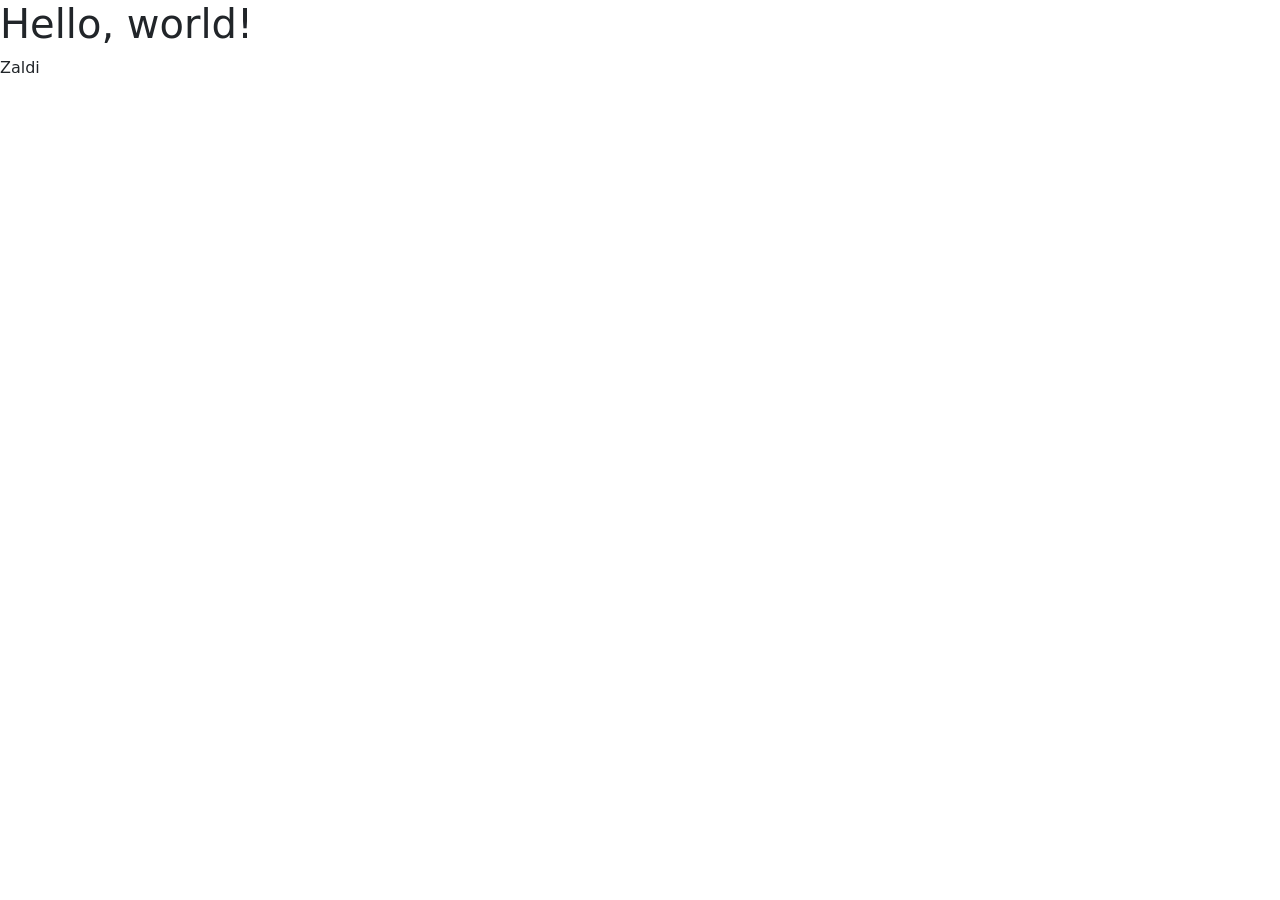
<file: index.html>
<!doctype html>
<html lang="en">
  <head>
    <meta charset="utf-8">
    <meta name="viewport" content="width=device-width, initial-scale=1">
    <title>Bootstrap demo</title>
    <link href="https://cdn.jsdelivr.net/npm/bootstrap@5.3.0-alpha1/dist/css/bootstrap.min.css" rel="stylesheet" integrity="sha384-GLhlTQ8iRABdZLl6O3oVMWSktQOp6b7In1Zl3/Jr59b6EGGoI1aFkw7cmDA6j6gD" crossorigin="anonymous">
  </head>
  <body>
    <h1>Hello, world!</h1>
    <script src="https://cdn.jsdelivr.net/npm/bootstrap@5.3.0-alpha1/dist/js/bootstrap.bundle.min.js" integrity="sha384-w76AqPfDkMBDXo30jS1Sgez6pr3x5MlQ1ZAGC+nuZB+EYdgRZgiwxhTBTkF7CXvN" crossorigin="anonymous"></script>
  </body>
  <a>Zaldi</a>
</html>
</file>
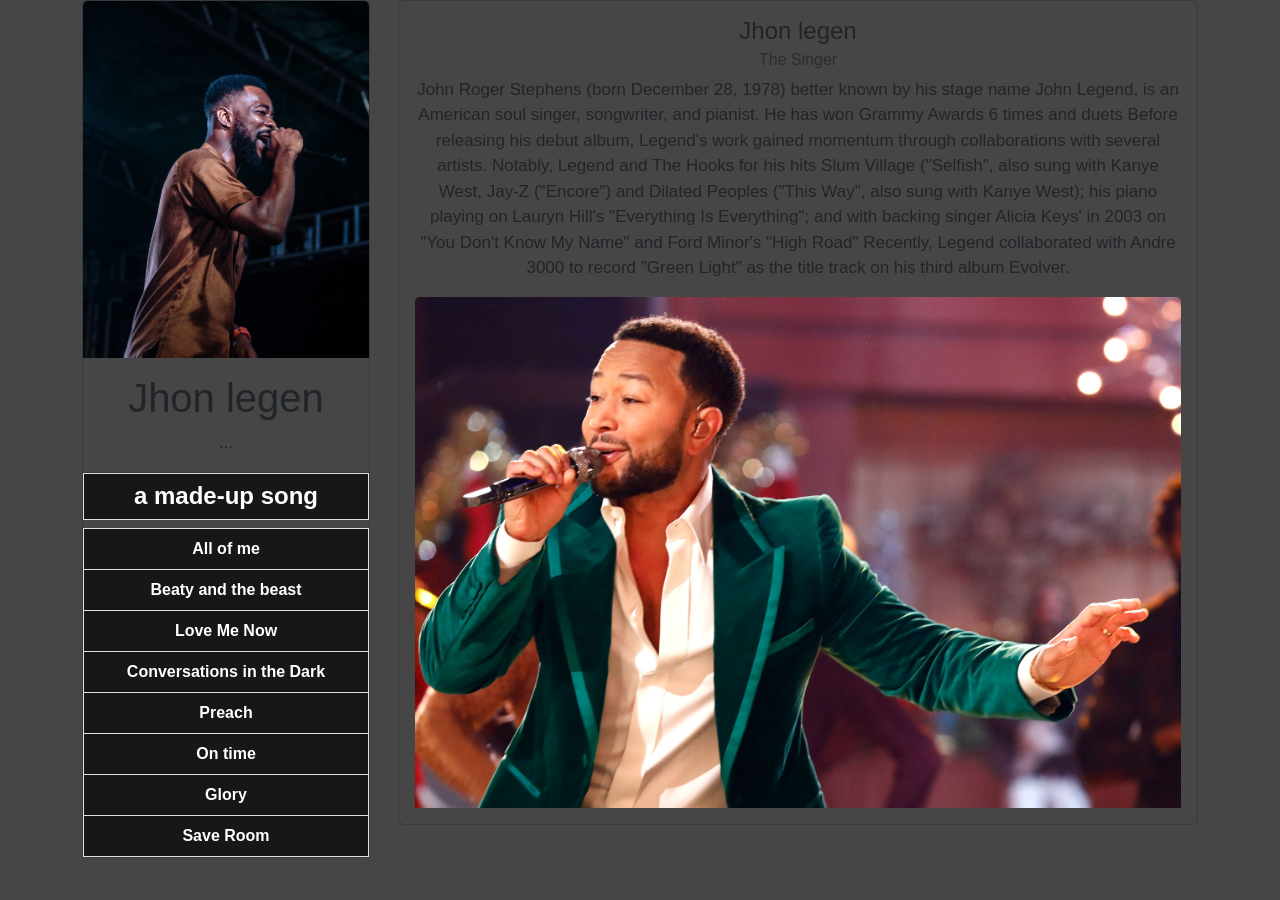
<file: jhonlegen.html>
<!doctype html>
<html lang="en">
  <head>
    <!-- Required meta tags -->
    <meta charset="utf-8">
    <meta name="viewport" content="width=device-width, initial-scale=1">
    

    <!-- Bootstrap CSS -->
    <link href="https://cdn.jsdelivr.net/npm/bootstrap@5.0.2/dist/css/bootstrap.min.css" rel="stylesheet" integrity="sha384-EVSTQN3/azprG1Anm3QDgpJLIm9Nao0Yz1ztcQTwFspd3yD65VohhpuuCOmLASjC" crossorigin="anonymous">
    <link rel="stylesheet" href="jhonlegen.css">
    <title>webnew</title>
  </head>
  <body>
        <div class="container text-center">
                <div class="row">
                  <div class="col">
                        <div class="card" style="width: 18rem;">
                                <img src="obafemi-moyosade-zndslHAXhAw-unsplash.jpg" class="card-img-top" alt="...">
                                <div class="card-body">
                                  <b><h1 class="card-title">Jhon legen</h1></b>
                                  <p class="card-text">...</p>
                                </div>
                                <ul class="list-group list-group-flush">
                                <h4><b><li class="list-group-item">a made-up song</li></b></h4>
                                <b>
                                  <li class="list-group-item">All of me</li>
                                  <li class="list-group-item">Beaty and the beast</li>
                                  <li class="list-group-item">Love Me Now</li>
                                  <li class="list-group-item">Conversations in the Dark</li>
                                  <li class="list-group-item">Preach</li>
                                  <li class="list-group-item">On time</li>
                                  <li class="list-group-item">Glory</li>
                                  <li class="list-group-item">Save Room</li>
                                </b>
                                </ul>
                        
                              </div>
                  </div>
                  <div class="col">
                        <div class="card" style="width: 50rem;">
                                <div class="card-body">
                                  <h4 class="card-title">Jhon legen</h4>
                                  <h6 class="card-subtitle mb-2 text-muted">The Singer</h6>
                                  <p class="card-text">John Roger Stephens (born December 28, 1978) better known by his stage name John Legend, is an American soul singer, songwriter, and pianist. He has won Grammy Awards 6 times and duets Before releasing his debut album, Legend's work gained momentum through collaborations with several artists.

                                    Notably, Legend and The Hooks for his hits Slum Village ("Selfish", also sung with Kanye West, Jay-Z ("Encore") and Dilated Peoples ("This Way", also sung with Kanye West); his piano playing on Lauryn Hill's "Everything Is Everything"; and with backing singer Alicia Keys' in 2003 on "You Don't Know My Name" and Ford Minor's "High Road" Recently, Legend collaborated with Andre 3000 to record "Green Light" as the title track on his third album Evolver.</p>
                                  <img src="the-voice-john-legend2.jpg" class="card-img-top" alt="...">
                                </div>
                              </div>
                      </div>
  </body>
</html>
</file>
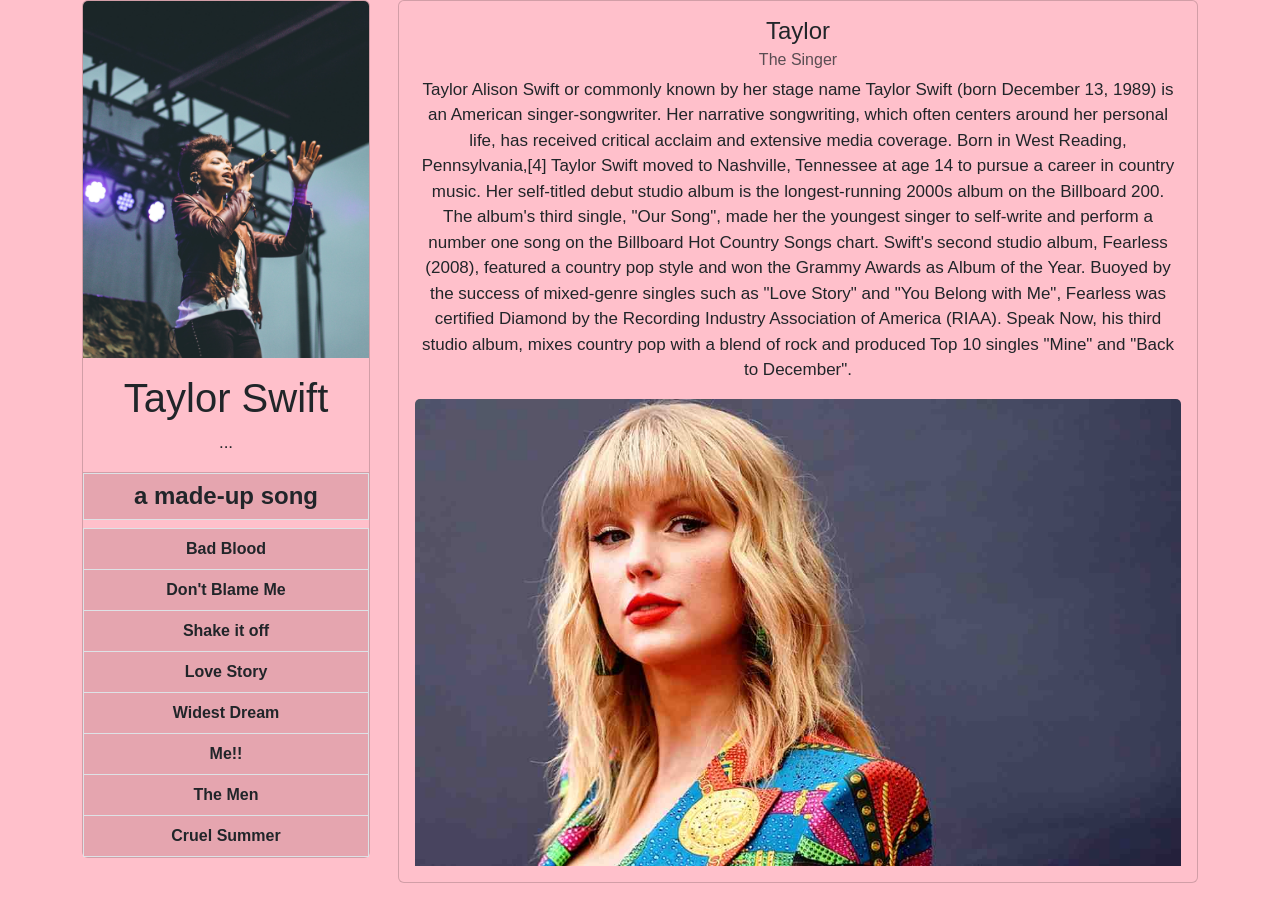
<file: tylor copy.html>
<!doctype html>
<html lang="en">
  <head>
    <!-- Required meta tags -->
    <meta charset="utf-8">
    <meta name="viewport" content="width=device-width, initial-scale=1">
    

    <!-- Bootstrap CSS -->
    <link href="https://cdn.jsdelivr.net/npm/bootstrap@5.0.2/dist/css/bootstrap.min.css" rel="stylesheet" integrity="sha384-EVSTQN3/azprG1Anm3QDgpJLIm9Nao0Yz1ztcQTwFspd3yD65VohhpuuCOmLASjC" crossorigin="anonymous">
    <link rel="stylesheet" href="taylor.css">
    <title>webnew</title>
  </head>
  <body>
        <div class="container text-center">
                <div class="row">
                  <div class="col">
                        <div class="card" style="width: 18rem;">
                                <img src="taylor-NeTf7NGXrtc-unsplash.jpg" class="card-img-top" alt="...">
                                <div class="card-body">
                                  <b><h1 class="card-title">Taylor Swift</h1></b>
                                  <p class="card-text">...</p>
                                </div>
                                <ul class="list-group list-group-flush">
                                <h4><b><li class="list-group-item">a made-up song</li></b></h4>
                                <b class="sing" >
                                  <li class="list-group-item">Bad Blood</li>
                                  <li class="list-group-item">Don't Blame Me</li>
                                  <li class="list-group-item">Shake it off</li>
                                  <li class="list-group-item">Love Story</li>
                                  <li class="list-group-item">Widest Dream </li>
                                  <li class="list-group-item">Me!!</li>
                                  <li class="list-group-item">The Men</li>
                                  <li class="list-group-item">Cruel Summer</li>
                                </b>
                                </ul>
                        
                              </div>
                  </div>
                  <div class="col">
                        <div class="card" style="width: 50rem;">
                                <div class="card-body">
                                  <h4 class="card-title">Taylor</h4>
                                  <h6 class="card-subtitle mb-2 text-muted">The Singer</h6>
                                  <p class="card-text">Taylor Alison Swift or commonly known by her stage name Taylor Swift (born December 13, 1989) is an American singer-songwriter. Her narrative songwriting, which often centers around her personal life, has received critical acclaim and extensive media coverage. Born in West Reading, Pennsylvania,[4] Taylor Swift moved to Nashville, Tennessee at age 14 to pursue a career in country music. Her self-titled debut studio album is the longest-running 2000s album on the Billboard 200. The album's third single, "Our Song", made her the youngest singer to self-write and perform a number one song on the Billboard Hot Country Songs chart. Swift's second studio album, Fearless (2008), featured a country pop style and won the Grammy Awards as Album of the Year. Buoyed by the success of mixed-genre singles such as "Love Story" and "You Belong with Me", Fearless was certified Diamond by the Recording Industry Association of America (RIAA). Speak Now, his third studio album, mixes country pop with a blend of rock and produced Top 10 singles "Mine" and "Back to December".</p>
                                  <img src="Taylor-Swift.jpg" class="card-img-top" alt="...">
                                </div>
                              </div>
                      </div>
                </div>
  </body>
</html>
</file>
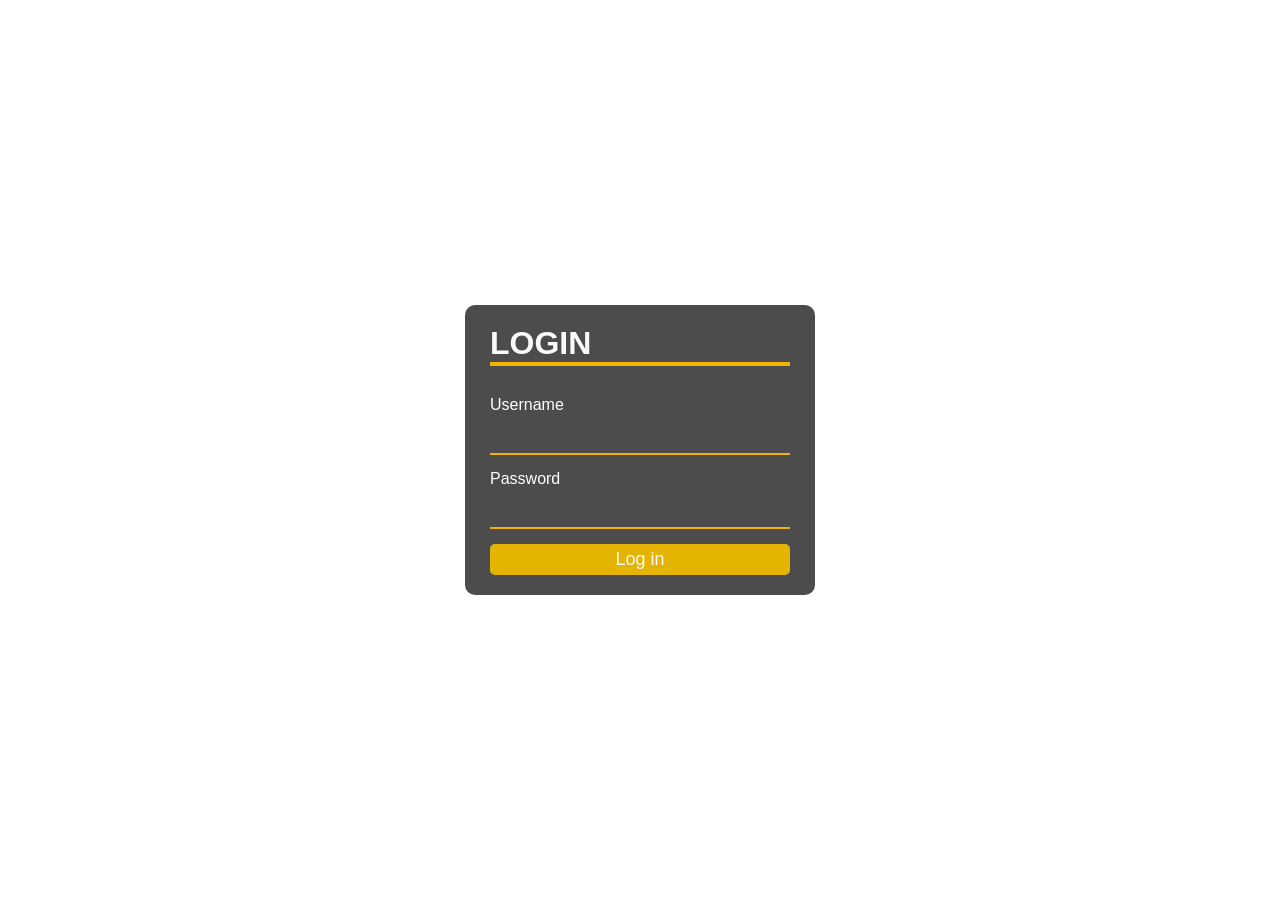
<file: login/login.html>
<!DOCTYPE HTML>
<html>
    <head>
        <title>Halaman Login</title>
        <link rel="stylesheet" href="login.css">
    </head>
   
    <body>
        <div class="container">
          <h1>Login</h1>
            <form>
                <label>Username</label><br>
                <input type="text" id="username"><br>
                <label>Password</label><br>
                <input type="password" id="password"><br>
                <button input type="button" value="Login" onClick="Login()">Log in</button>
            </form>
        </div>     
        <script src="login.js"></script>
    </body>
</html>
</file>
<file: jhonlegen.css>
body{
        background-color:rgb(70, 70, 70) ;
        color: white;
       font-family: 'Gill Sans', 'Gill Sans MT', Calibri, 'Trebuchet MS', sans-serif;
}
.card{
        background-color: rgb(70, 70, 70);

}
.list-group-item{
        background-color: rgb(23, 23, 23);
        font-family: 'Gill Sans', 'Gill Sans MT', Calibri, 'Trebuchet MS', sans-serif;
}
.card-text{
        font-size: 17px;
}
.list-group-item{
        color: white;
}
</file>
<file: taylor.css>
body{
        background-color:pink ;
       font-family:Arial, Helvetica, sans-serif;
}
.card{
        background-color: pink;

}
.list-group-item{
        background-color: rgb(229, 165, 175);
        font-family: 'Gill Sans', 'Gill Sans MT', Calibri, 'Trebuchet MS', sans-serif;
}
.card-text{
        font-size: 17px;
}
</file>
<file: login/login.css>
*{
    margin: 0;
    padding: 0;
    outline: 0;
    font-family: 'Open Sans', sans-serif;
}
body{
    height: 100vh;
    background-image: url(https://i.pinimg.com/originals/aa/9c/32/aa9c322b93ae2947277d658536de2d5d.gif);
    background-size: cover;
    background-position: center;
    background-repeat: no-repeat;
}

.container{
    position: absolute;
    left: 50%;
    top: 50%;
    transform: translate(-50%,-50%);
    padding: 20px 25px;
    width: 300px;
    border-radius: 10px;
    background-color: rgba(0,0,0,.7);
    box-shadow: 0 0 10px rgba(255,255,255,.3);
}
.container h1{
    text-align: left;
    color: #fafafa;
    margin-bottom: 30px;
    text-transform: uppercase;
    border-bottom: 4px solid #efb505;
}
.container label{
    text-align: left;
    color: #ffffff;
}
.container form input{
    width: calc(100% - 20px);
    padding: 8px 10px;
    margin-bottom: 15px;
    border: none;
    background-color: transparent;
    border-bottom: 2px solid #f3b304;
    color: #fff;
    font-size: 20px;
}
.container form button{
    width: 100%;
    padding: 5px 0;
    border: none;
    background-color:#e5b403;
    font-size: 18px;
    color: #fafafa;
    transition-duration: 0.4s;
    border-radius: 5px;
    
}
.container form button:hover{
    color: #e5b403;
    background-color: #fafafa;

}
</file>
